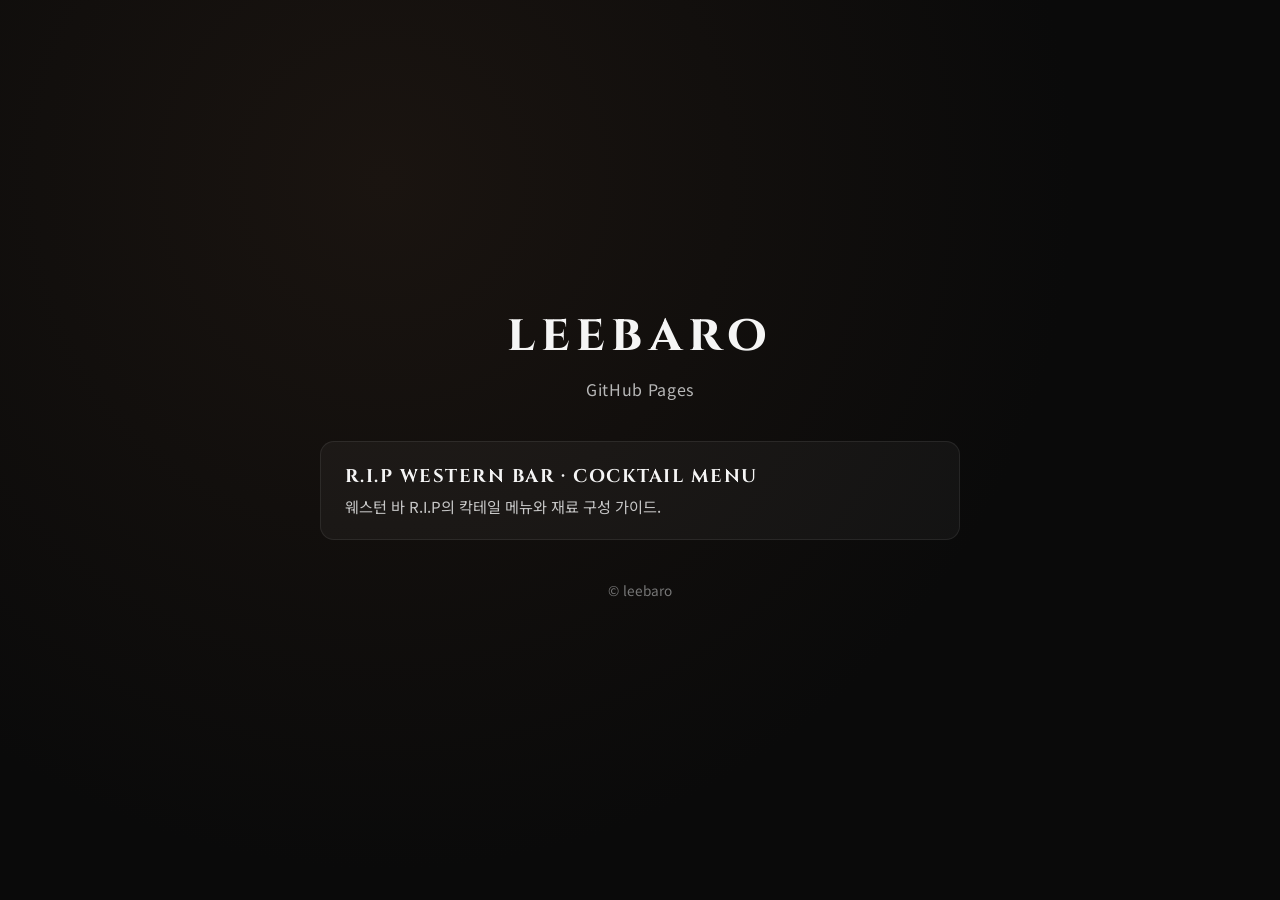
<file: index.html>
<!doctype html>
<html lang="ko">
<head>
  <meta charset="utf-8" />
  <meta name="viewport" content="width=device-width,initial-scale=1" />
  <title>leebaro.github.io</title>
  <meta name="description" content="leebaro의 GitHub Pages 모음" />
  <link rel="preconnect" href="https://fonts.googleapis.com" />
  <link rel="preconnect" href="https://fonts.gstatic.com" crossorigin />
  <link href="https://fonts.googleapis.com/css2?family=Cinzel:wght@500;700&family=Noto+Sans+KR:wght@300;400;500;700&display=swap" rel="stylesheet" />
  <style>
    :root { color-scheme: dark; }
    * { box-sizing: border-box; }
    body {
      margin: 0;
      min-height: 100vh;
      background: radial-gradient(circle at 30% 20%, #1a1410 0%, #0a0a0a 60%);
      color: #f5f5f5;
      font-family: 'Noto Sans KR', system-ui, -apple-system, sans-serif;
      display: flex;
      align-items: center;
      justify-content: center;
      padding: 24px;
    }
    main {
      max-width: 640px;
      width: 100%;
      text-align: center;
    }
    h1 {
      font-family: 'Cinzel', serif;
      font-weight: 700;
      letter-spacing: 0.12em;
      font-size: clamp(2rem, 6vw, 3.2rem);
      margin: 0 0 8px;
    }
    .sub {
      color: #b8b8b8;
      margin: 0 0 40px;
      letter-spacing: 0.04em;
    }
    .cards {
      display: grid;
      gap: 16px;
    }
    a.card {
      display: block;
      padding: 22px 24px;
      border-radius: 14px;
      background: rgba(255, 255, 255, 0.04);
      border: 1px solid rgba(255, 255, 255, 0.08);
      color: inherit;
      text-decoration: none;
      text-align: left;
      transition: transform 0.15s ease, background 0.15s ease, border-color 0.15s ease;
    }
    a.card:hover {
      transform: translateY(-2px);
      background: rgba(255, 255, 255, 0.07);
      border-color: rgba(255, 255, 255, 0.18);
    }
    .card-title {
      font-family: 'Cinzel', serif;
      font-weight: 700;
      font-size: 1.15rem;
      letter-spacing: 0.08em;
      margin: 0 0 6px;
    }
    .card-desc {
      margin: 0;
      color: #c8c8c8;
      font-size: 0.95rem;
      line-height: 1.5;
    }
    footer {
      margin-top: 40px;
      color: #777;
      font-size: 0.85rem;
    }
  </style>
</head>
<body>
  <main>
    <h1>leebaro</h1>
    <p class="sub">GitHub Pages</p>
    <div class="cards">
      <a class="card" href="./rip-cocktail-menu/">
        <p class="card-title">R.I.P WESTERN BAR · COCKTAIL MENU</p>
        <p class="card-desc">웨스턴 바 R.I.P의 칵테일 메뉴와 재료 구성 가이드.</p>
      </a>
    </div>
    <footer>© leebaro</footer>
  </main>
</body>
</html>
</file>
